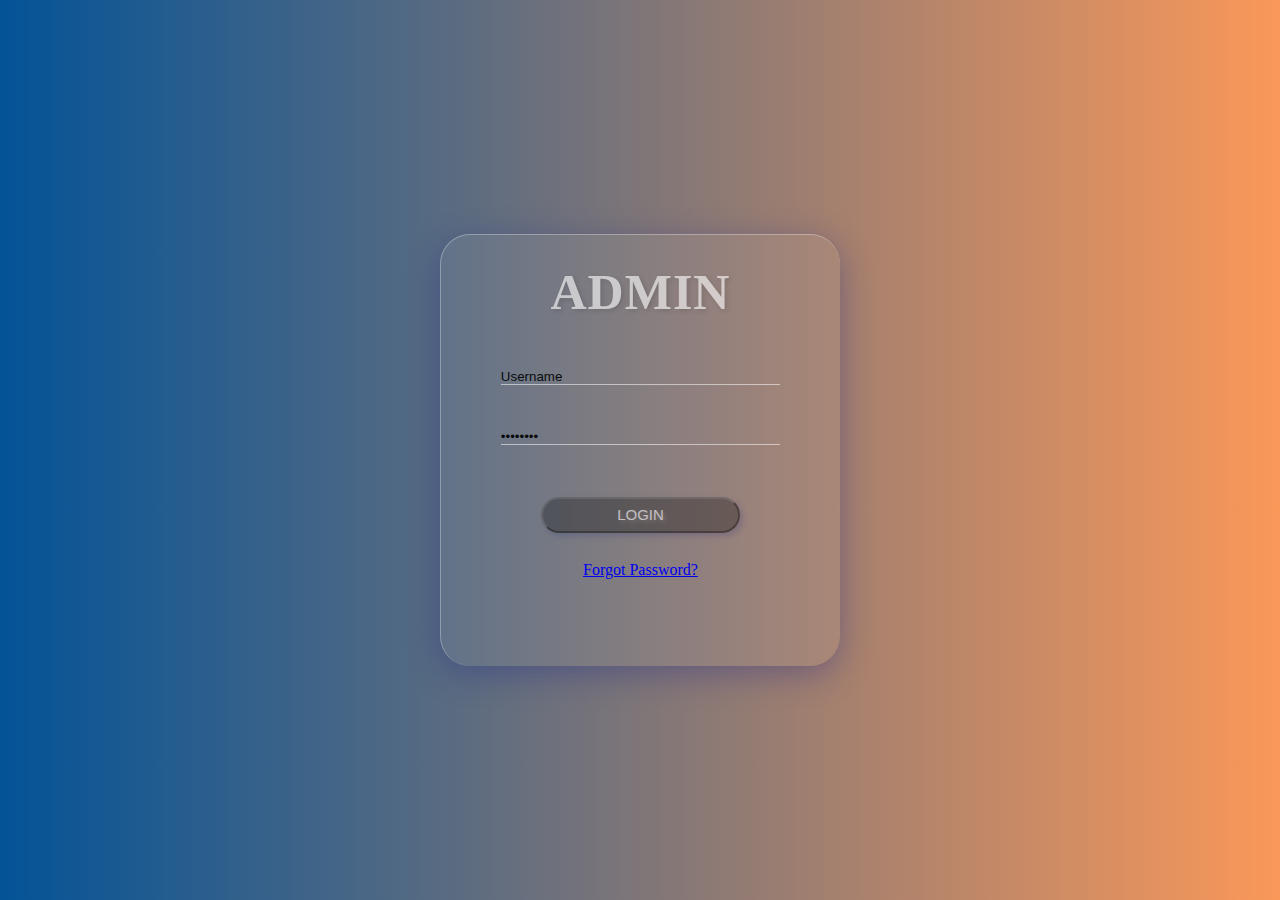
<file: iSmile/adminlog.html>
<!DOCTYPE html>
<html lang="en" dir="ltr">
  <head>
    <meta charset="utf-8">
    <title></title>
    <link rel="stylesheet" href="css/adminlogsty.css">
    <script defer src="main.js">

    </script>
  </head>
  <body>
        <div id="error">

        </div>
       <form id="form"class="" action="split.html" method="post">
             <h1>ADMIN</h1>
             <label for="name"></label>
             <input id="name" type="text" name="" value="Username" required>

             <label for="password"></label>
             <input id="password" type="password" name="" value="password" required>
             <button type="submit" name="submit">LOGIN</button>
              <a href="#">Forgot Password?</a>
       </form>

  </body>
</html>
</file>
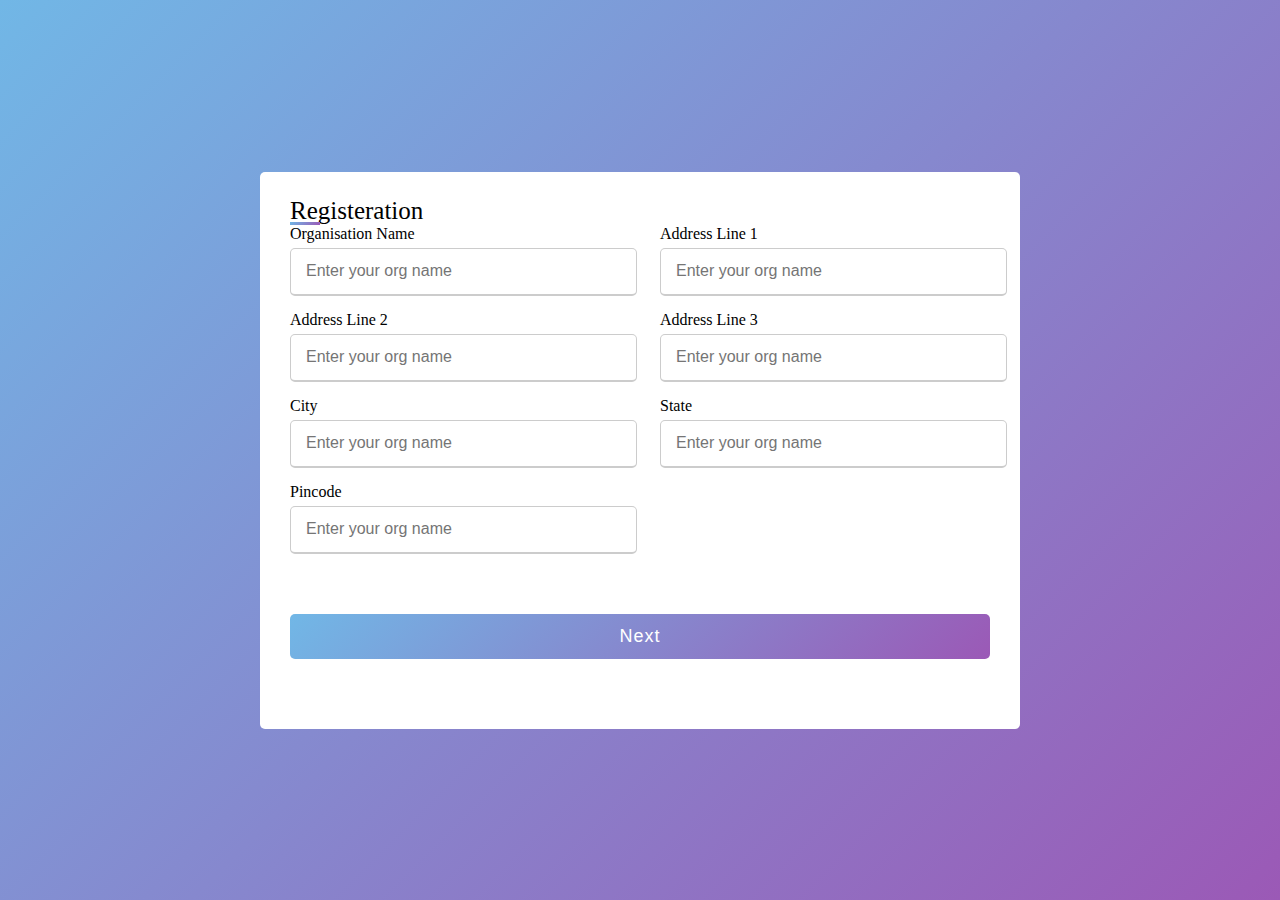
<file: iSmile/application.html>
<!DOCTYPE html>
<html lang="en" dir="ltr">
  <head>
    <meta charset="utf-8">
    <title></title>
    <link rel="stylesheet" href="css/application.css">
  </head>
  <body>
        <div class="container">
          <div class="title">Registeration</div>
          <form class="" action="appnext.html" method="post">
            <div class="user-details">
              <div class="input-box">

                <span class="details">Organisation Name</span>
                <input type="text" name="" value="" placeholder="Enter your org name" required>
              </div>

              <div class="input-box">

                <span class="details">Address Line 1</span>
                <input type="text" name="" value="" placeholder="Enter your org name" required>
              </div>

              <div class="input-box">

                <span class="details">Address Line 2</span>
                <input type="text" name="" value="" placeholder="Enter your org name" >
              </div>


              <div class="input-box">

                <span class="details">Address Line 3</span>
                <input type="text" name="" value="" placeholder="Enter your org name" >
              </div>


              <div class="input-box">

                <span class="details">City</span>
                <input type="text" name="" value="" placeholder="Enter your org name" >
              </div>



              <div class="input-box">

                <span class="details">State</span>
                <input type="text" name="" value="" placeholder="Enter your org name" >
              </div>



              <div class="input-box">

                <span class="details">Pincode</span>
                <input type="text" name="" value="" placeholder="Enter your org name" required>
              </div>





            </div>
            <div class="button">
              <input type="submit" name="" value="Next">
            </div>

          </form>
        </div>
  </body>
</html>
</file>
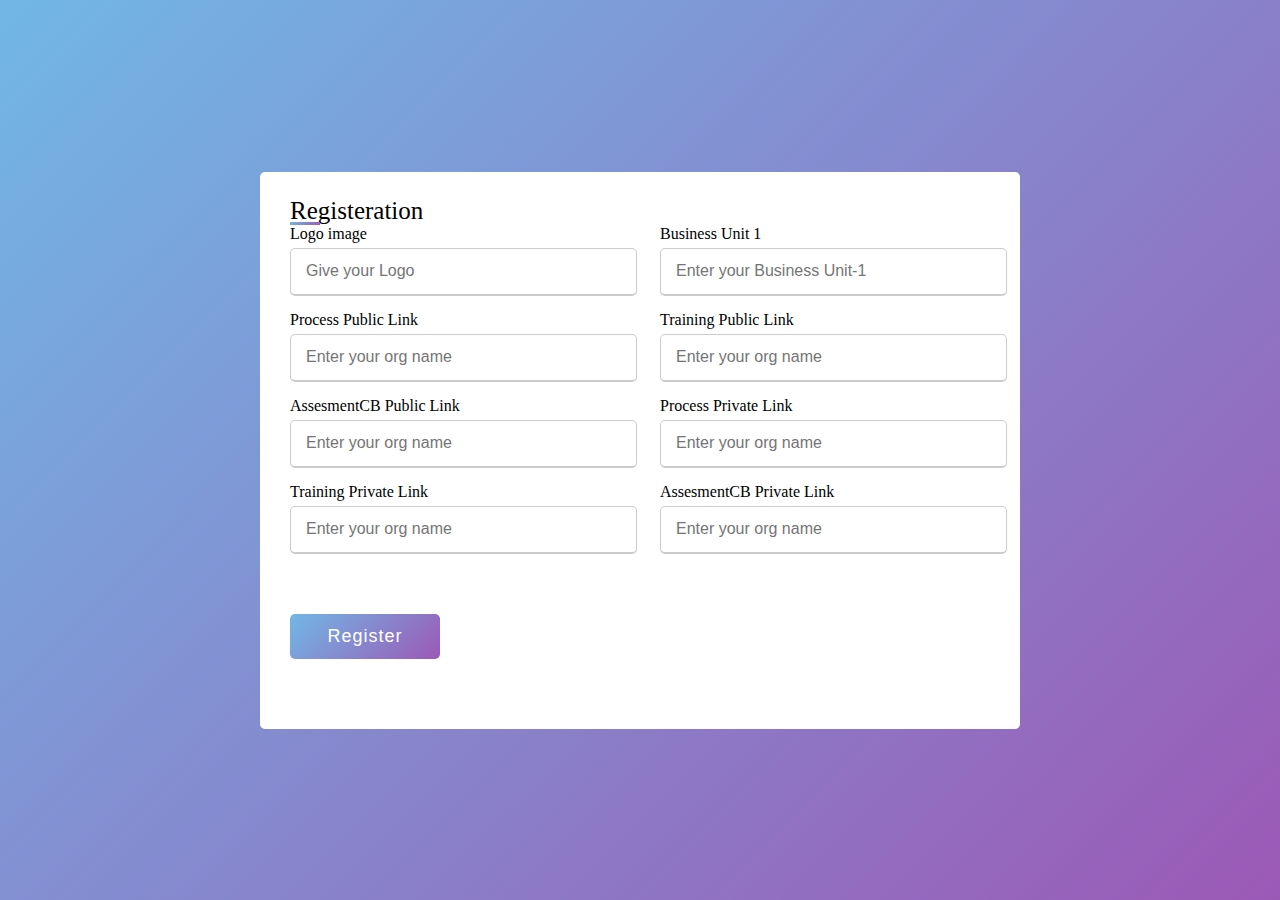
<file: iSmile/appnext.html>
<!DOCTYPE html>
<html lang="en" dir="ltr">
  <head>
    <meta charset="utf-8">
    <title></title>
    <link rel="stylesheet" href="css/appnext.css">
  </head>
  <body>
    <div class="container">
      <div class="title">Registeration</div>
      <form class="" action="#" method="post">
        <div class="user-details">
    <div class="input-box">


    <span class="details">Logo image</span>
    <input type="text" name="" value="" placeholder="Give your Logo" required>
  </div>

  <div class="input-box">

    <span class="details">Business Unit 1</span>
    <input type="text" name="" value="" placeholder="Enter your Business Unit-1 " required>
  </div>

  <div class="input-box">

    <span class="details">Process Public Link</span>
    <input type="text" name="" value="" placeholder="Enter your org name" required>
  </div>


  <div class="input-box">

    <span class="details">Training Public Link</span>
    <input type="text" name="" value="" placeholder="Enter your org name" required>
  </div>



  <div class="input-box">

    <span class="details">AssesmentCB Public Link</span>
    <input type="text" name="" value="" placeholder="Enter your org name" required>
  </div>



  <div class="input-box">

    <span class="details">Process Private Link</span>
    <input type="text" name="" value="" placeholder="Enter your org name" required>
  </div>



  <div class="input-box">

    <span class="details">Training Private Link</span>
    <input type="text" name="" value="" placeholder="Enter your org name" required>
  </div>


  <div class="input-box">

    <span class="details">AssesmentCB Private Link</span>
    <input type="text" name="" value="" placeholder="Enter your org name" required>
  </div>




  <div class="button">
    <input type="submit" name="" value="Register">
  </div>
  </form>
  </div>
  </body>
</html><div class="input-box">
</file>
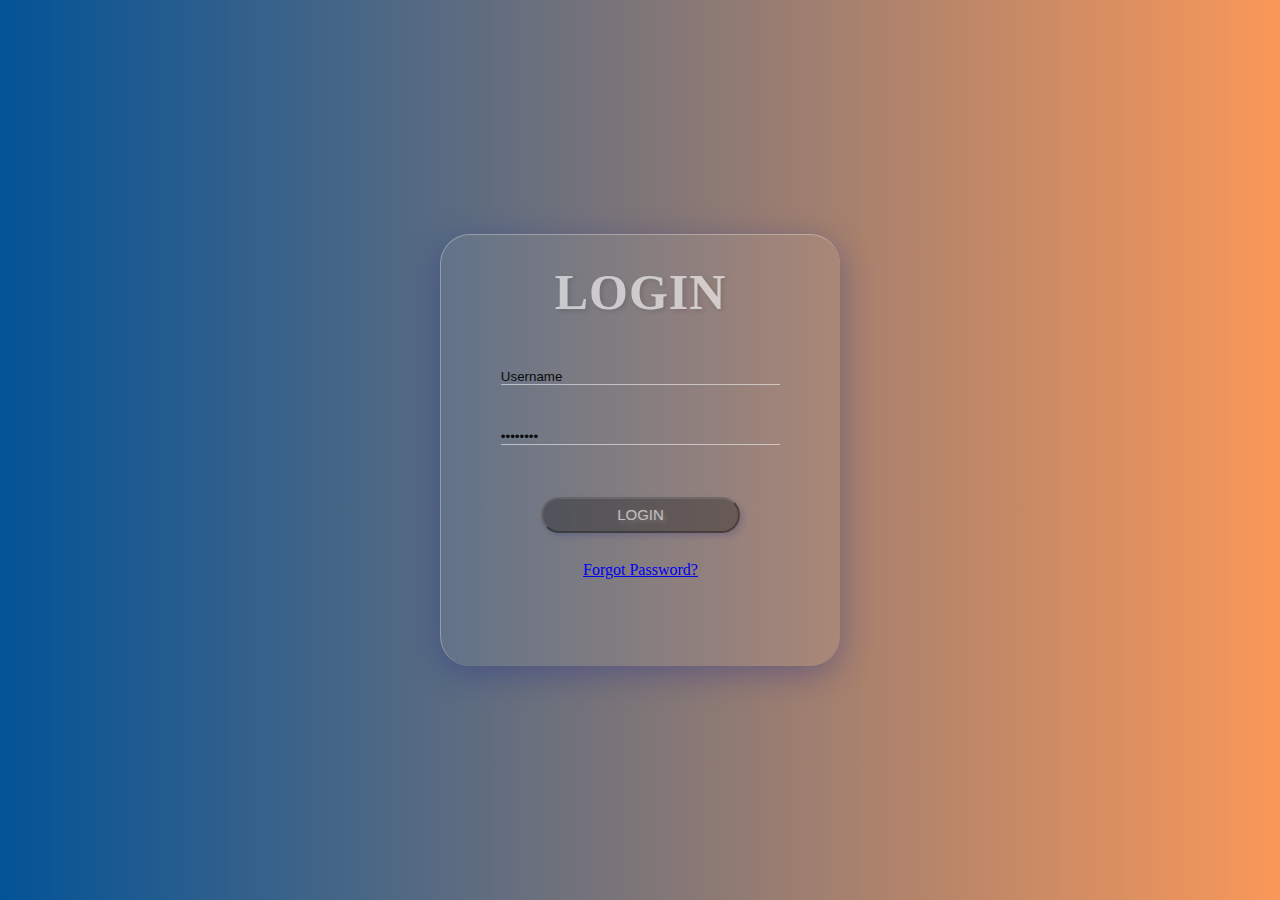
<file: iSmile/coordinator.html>
<!DOCTYPE html>
<html lang="en" dir="ltr">
  <head>
    <meta charset="utf-8">
    <title></title>
    <link rel="stylesheet" href="css/adminlogsty.css">
    <script defer src="main.js">

    </script>
  </head>
  <body>
        <div id="error">

        </div>
       <form id="form"class="" action="index.html" method="post">
             <h1>LOGIN</h1>
             <label for="name"></label>
             <input id="name" type="text" name="" value="Username" required>

             <label for="password"></label>
             <input id="password" type="password" name="" value="password" required>
              <button type="submit" name="submit">LOGIN</button>
              <a href="#">Forgot Password?</a>
       </form>

  </body>
</html>
</file>
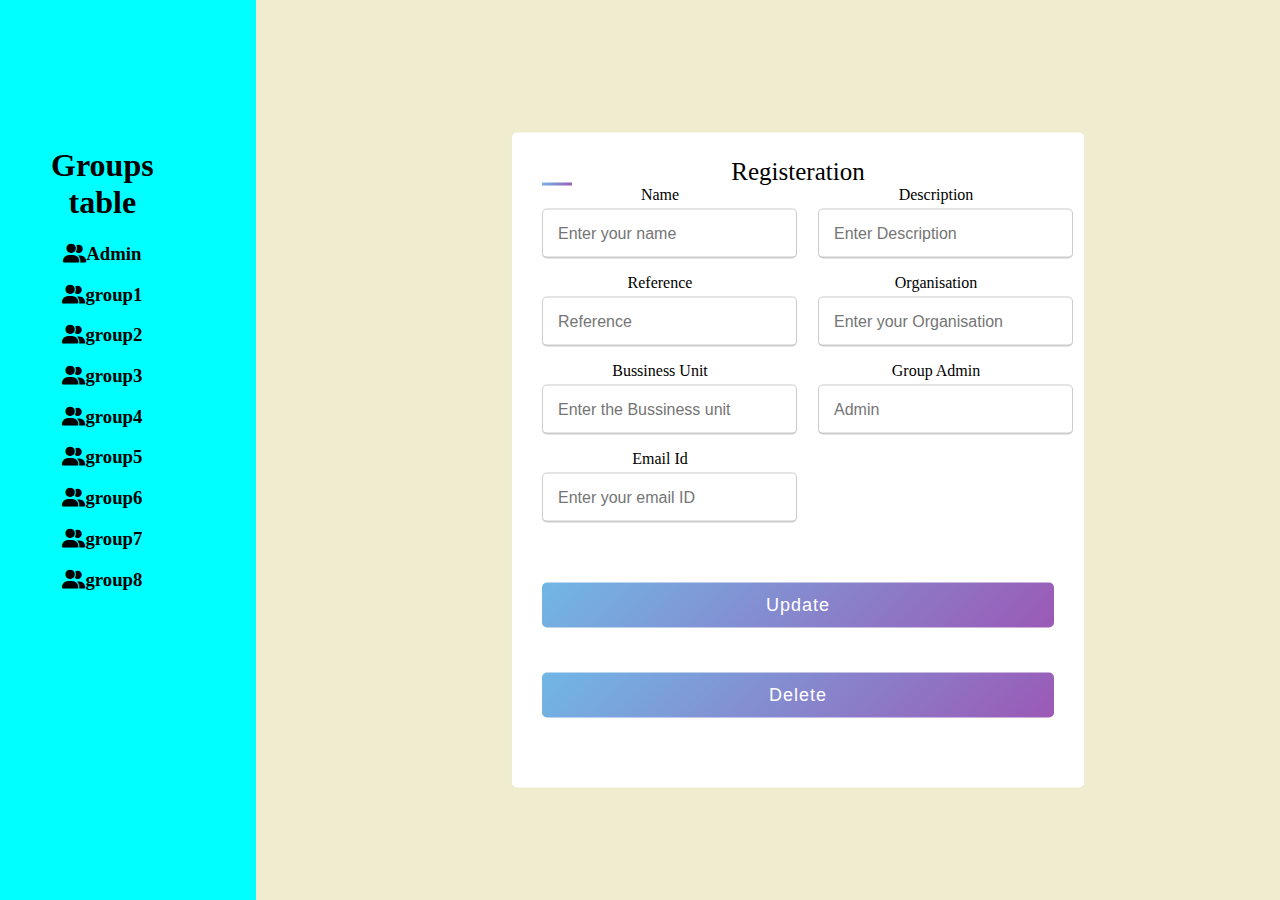
<file: iSmile/groups.html>
<!DOCTYPE html>
<html lang="en" dir="ltr">
  <head>
    <meta charset="utf-8">
    <title></title>
    <link rel="stylesheet" href="https://cdnjs.cloudflare.com/ajax/libs/font-awesome/6.1.2/css/all.min.css">
    <link rel="stylesheet" href="css/groups.css">
  </head>
  <body>

  <div class="split left">
    <div class="center">
      <h1>Groups table</h1>
      <h3><i class="fa-solid fa-user-group"></i>Admin</h3>
      <h3><i class="fa-solid fa-user-group"></i>group1</h3>
      <h3><i class="fa-solid fa-user-group"></i>group2</h3>
      <h3><i class="fa-solid fa-user-group"></i>group3</h3>
      <h3><i class="fa-solid fa-user-group"></i>group4</h3>
      <h3><i class="fa-solid fa-user-group"></i>group5</h3>
      <h3><i class="fa-solid fa-user-group"></i>group6</h3>
      <h3><i class="fa-solid fa-user-group"></i>group7</h3>
      <h3><i class="fa-solid fa-user-group"></i>group8</h3>

    </div>
  </div>

  <div class="splitt right">
    <div class="centered">

      <div class="container">
        <div class="title">Registeration</div>
        <form class="" action="#" method="post">
          <div class="user-details">
            <div class="input-box">

              <span class="details">Name</span>
              <input type="text" name="" value="" placeholder="Enter your name" required>
            </div>

            <div class="input-box">

              <span class="details">Description</span>
              <input type="text" name="" value="" placeholder="Enter Description" required>
            </div>

            <div class="input-box">

              <span class="details">Reference</span>
              <input type="text" name="" value="" placeholder="Reference" >
            </div>


            <div class="input-box">

              <span class="details">Organisation</span>
              <input type="text" name="" value="" placeholder="Enter your Organisation" >
            </div>


            <div class="input-box">

              <span class="details">Bussiness Unit</span>
              <input type="text" name="" value="" placeholder="Enter the Bussiness unit " >
            </div>

            <div class="input-box">

              <span class="details">Group Admin</span>
              <input type="text" name="" value="" placeholder="Admin" >
            </div>

            <div class="input-box">

              <span class="details">Email Id</span>
              <input type="text" name="" value="" placeholder="Enter your email ID" >
            </div>
          </div>
          <div class="button">
            <input type="submit" name="" value="Update">
          </div>
          <div class="button">
            <input type="submit" name="" value="Delete">
          </div>
        </form>
      </div>

    </div>
  </div>

  </body>
</html>
</file>
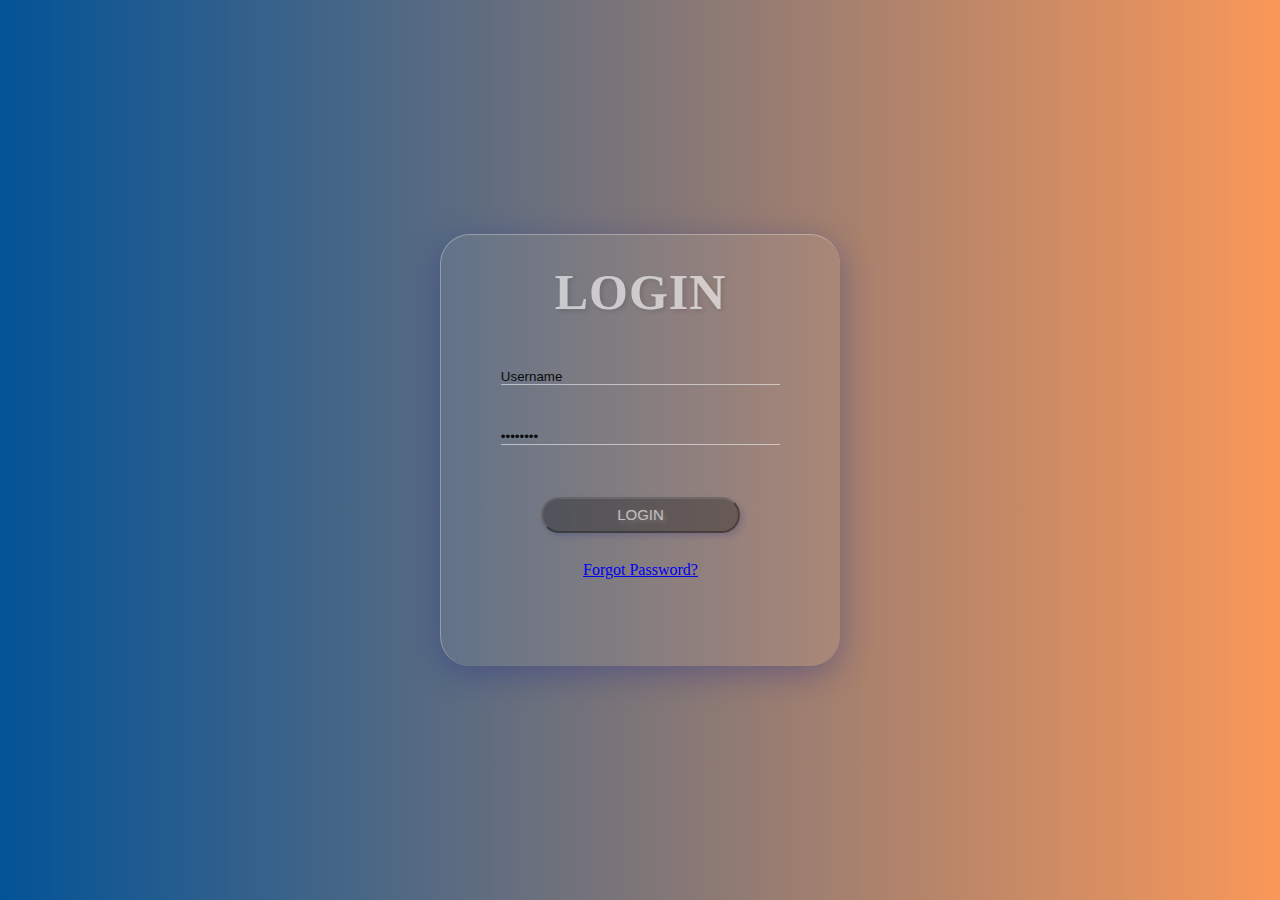
<file: iSmile/manager.html>
<!DOCTYPE html>
<html lang="en" dir="ltr">
  <head>
    <meta charset="utf-8">
    <title></title>
    <link rel="stylesheet" href="css/adminlogsty.css">
    <script defer src="main.js">

    </script>
  </head>
  <body>
        <div id="error">

        </div>
       <form id="form"class="" action="#" method="post">
             <h1>LOGIN</h1>
             <label for="name"></label>
             <input id="name" type="text" name="" value="Username" required>

             <label for="password"></label>
             <input id="password" type="password" name="" value="password" required>
              <button type="submit" name="submit">LOGIN</button>
              <a href="#">Forgot Password?</a>
       </form>

  </body>
</html>
</file>
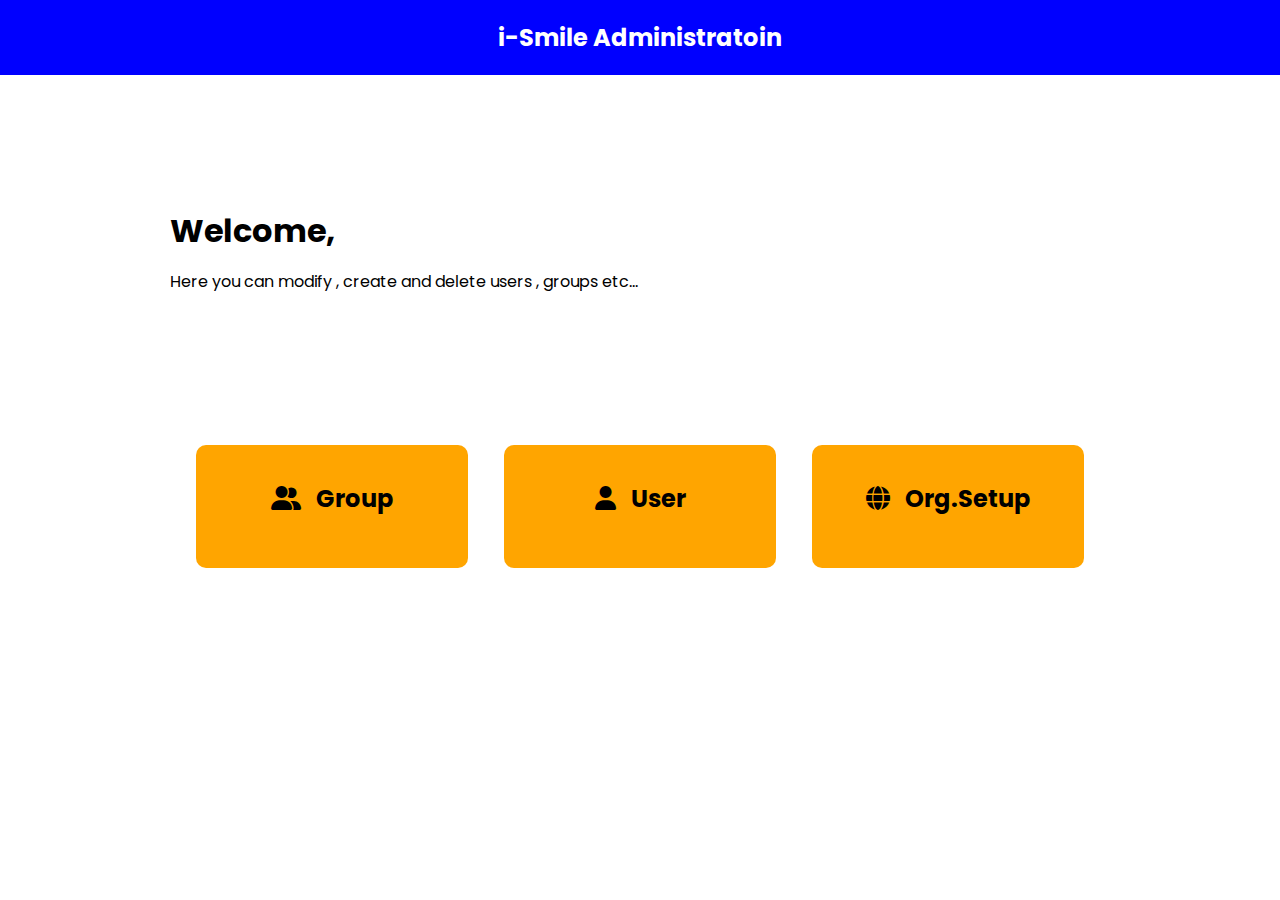
<file: iSmile/split.html>
<!DOCTYPE html>
<html lang="en" dir="ltr">
  <head>
    <meta charset="utf-8">
    <title></title>
    <link rel="stylesheet" href="https://cdnjs.cloudflare.com/ajax/libs/font-awesome/6.1.2/css/all.min.css">
    <link rel="stylesheet" href="css/split.css">
  </head>
  <body>
    <nav class="Navbar">

        <div class="logo">i-Smile Administratoin</div>
    </nav>
    <header class="header">
        <div class="container">
          <div class="">
                <h1>Welcome,</h1>
                <p>Here you can modify , create and delete users , groups etc...</p>
          </div>


        </div>
    </header>
      <section class="boxes">
          <div class="container">
            <a href="application.html">
            <div class="box">


                <h2><i class="fa-solid fa-globe"></i>Org.Setup
                </h2>
                <p> </p>

              </div></a>
          <a href="users.html">
          <div class="box">
           <h2><i class="fa-solid fa-user"></i>User</h2>
         <p>
         </p>

       </div>
       </a>
       <a href="groups.html">
       <div class="box">

          <h2><i class="fa-solid fa-user-group"></i>Group</h2>
          <p>

          </p>
      
        </div></a>
          </div>
      </section>
  </body>
</html>
</file>
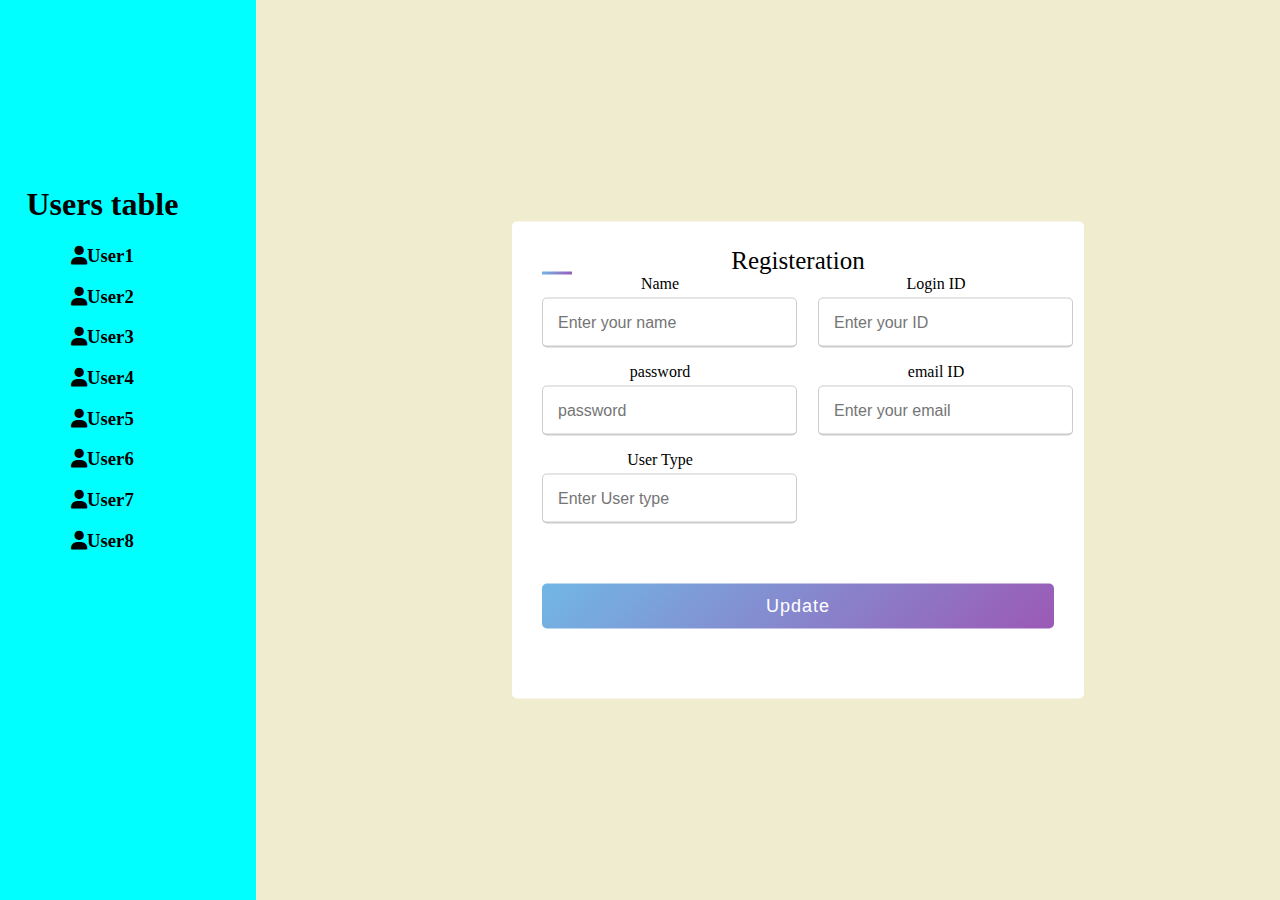
<file: iSmile/users.html>
<!DOCTYPE html>
<html lang="en" dir="ltr">
  <head>
    <meta charset="utf-8">
    <title></title>
    <link rel="stylesheet" href="https://cdnjs.cloudflare.com/ajax/libs/font-awesome/6.1.2/css/all.min.css">
    <link rel="stylesheet" href="css/users.css">
  </head>
  <body>

  <div class="split left">
    <div class="center">
      <h1>Users table</h1>
      <h3><i class="fa-solid fa-user"></i>User1</h3>
      <h3><i class="fa-solid fa-user"></i>User2</h3>
      <h3><i class="fa-solid fa-user"></i>User3</h3>
      <h3><i class="fa-solid fa-user"></i>User4</h3>
      <h3><i class="fa-solid fa-user"></i>User5</h3>
      <h3><i class="fa-solid fa-user"></i>User6</h3>
      <h3><i class="fa-solid fa-user"></i>User7</h3>
      <h3><i class="fa-solid fa-user"></i>User8</h3>

    </div>
  </div>

  <div class="splitt right">
    <div class="centered">

      <div class="container">
        <div class="title">Registeration</div>
        <form class="" action="#" method="post">
          <div class="user-details">
            <div class="input-box">

              <span class="details">Name</span>
              <input type="text" name="" value="" placeholder="Enter your name" required>
            </div>

            <div class="input-box">

              <span class="details">Login ID</span>
              <input type="text" name="" value="" placeholder="Enter your ID" required>
            </div>

            <div class="input-box">

              <span class="details">password</span>
              <input type="text" name="" value="" placeholder="password" >
            </div>


            <div class="input-box">

              <span class="details">email ID</span>
              <input type="text" name="" value="" placeholder="Enter your email" >
            </div>


            <div class="input-box">

              <span class="details">User Type</span>
              <input type="text" name="" value="" placeholder="Enter User type" >
            </div>

          </div>
          <div class="button">
            <input type="submit" name="" value="Update">
          </div>

        </form>
      </div>

    </div>
  </div>

  </body>
</html>
</file>
<file: iSmile/css/adminlogsty.css>
*{
  margin: 0;
  padding: 0;
  box-sizing: border-box;
  cursor: auto;
}

body{
    height: 100vh;
    width: 100%;
    display: flex;
    justify-content: center;
    align-items: center;
    background: linear-gradient(to right, #035397, #FA9859);
}
form{
  width: 25rem ;
  height: 27rem;
  display: flex;
  flex-direction: column;
  background: rgba(255,255,255,0.06);
  box-shadow: 0 8px 32px 0 rgba(31,38,135,.37);
  border-radius: 30px;
  border-left: 1px solid rgba(255,255,255,0.3);
  border-top: 1px solid rgba(255,255,255,0.3);
}
h1{
  margin-top: 7%;
  font-size: 50px;
  text-align: center;
  color: white;
  text-shadow: 2px 2px 4px rgba(0,0,0,0.2);
  letter-spacing: 1px;
  margin-bottom:  7%;
  opacity: 0.6;
}
label{
  font-size: 20px;
  color: white;
  margin-left: 10%;
  opacity: .8;


}

input{
  width: 70%;
  margin: 5% auto;
  margin-bottom: 6%;
  border: none;
  outline: none;
  background: transparent;
  border-bottom: 1px solid rgba(255, 255, 255, 0.6);
  opacity: 0.9;
}
button{
  width: 50%;
  margin: 7% auto;
  color: white;
  font-size: 15px;
  opacity: 0.5;
  background: rgba(0, 0, 0, 0.6);
  padding: 2%;
  border-radius: 20px;
  text-shadow: 2px 2px 4px rgba(255, 255, 255, 0.3);
  box-shadow: 3px 3px 5px rgba(31,38,135,.37);

}

a{
  text-align: center;

}
</file>
<file: iSmile/css/application.css>
*{
  margin: 0;
  padding: 0;
  box-sizing: 0;
}

body{
  display: flex;
  height: 100vh;
  justify-content: center;
  align-items: center;
  background: linear-gradient(135deg,#71b7e6,#9b59b6);
}
.container{
  max-width: 700px;
  width: 100%;
  padding: 25px 30px;
  background: #fff;
  border-radius: 5px;
}

.container .title{

  font-size: 25px;
  font-weight: 500;
  position: relative;
}

.container .title::before{
  content: '';
  left: 0;
  bottom: 0;
  position: absolute;
  height: 3px;
  width: 30px;
  background: linear-gradient(135deg,#71b7e6,#9b59b6);

}

.container form .user-details{
  display: flex;
  flex-wrap: wrap;
  justify-content: space-between;
}

form .user-details .input-box{
  margin-bottom: 15px;
  width: calc(100%/2 - 20px);
}
.user-details .input-box .details{
  display: block;
  margin-bottom: 5px;
  font-weight: 500;
}

.user-details .input-box input{
  height: 45px;
  width: 100%;
  outline: none;
  border-radius: 5px;
  border: 1px solid #ccc;
  padding-left: 15px;
  font-size:16px;
  border-bottom-width: 2px;
  transition: all 0.3s ease;
}

form .button{
  height: 45px;
  margin: 45px 0;
}

form .button input{
  height: 100%;
  width: 100%;
  outline:none;
  color: #fff;
  border: none;
  font-size: 18px;
  font-weight: 500;
  border-radius:5px;
  letter-spacing: 1px;
  background: linear-gradient(135deg,#71b7e6,#9b59b6);

}

form .button input:hover{
  background: linear-gradient(135deg,#9b59b6,#71b7e6);

}
/*input[type=text], input[type=email], input[type=number], input[type=select], input[type=date],input[type=select],input[type=password], input[type=tel]
{
    width: 45%;
    padding: 12px;
    border: 1px solid rgb(168, 166, 166);
    border-radius: 4px;
    resize: vertical;
}
textarea{
    width:45%;
    padding: 12px;
    border: 1px solid rgb(168, 166, 166);
    border-radius: 4px;
    resize: vertical;
}
input[type=radio],input[type=checkbox]{
    width: 1%;
    padding-left: 0%;
    border: 1px solid rgb(168, 166, 166);
    border-radius: 4px;
    resize: vertical;
}
h1{
    font-family: Arial;
    font-size: medium;
    font-style: normal;
    font-weight: bold;
    color: brown;
    text-align: center;
    text-decoration: underline;
}
label{
    padding: 12px 12px 12px 0;
    display: inline-block;
}
input[type=submit] {
    background-color: #4CAF50;
    color: white;
    padding: 12px 20px;
    border: none;
    border-radius: 4px;
    cursor: pointer;
    float:left;
}
input[type=submit]:hover {
background-color: #32a336;
}
.container{
    border-radius: 5px;
    background-color:#f2f2f2;
    padding: 20px;
}
.col-10{
    float: left;
    width:10%;
    margin-top: 6px;
}
.col-90{
    float: left;
    width: 90%;
    margin-top: 6px;
}
.row:after{
    content: "";
    display: table;
    clear: both;
}
*/
@media (max-width: 584px) {
    .container{
      max-width: 100%;

    }

    form .user-details .input-box{
      margin-bottom: 15px;
      width: 100%;
    }

    .container form .user-details{
      max-height: 300px;
      overflow-y: scroll;
    }
    .user-details::-webkit-scrollbar{
      width: 0;
    }
}
</file>
<file: iSmile/css/appnext.css>
*{
  margin: 0;
  padding: 0;
  box-sizing: 0;
}

body{
  display: flex;
  height: 100vh;
  justify-content: center;
  align-items: center;
  background: linear-gradient(135deg,#71b7e6,#9b59b6);
}
.container{
  max-width: 700px;
  width: 100%;
  padding: 25px 30px;
  background: #fff;
  border-radius: 5px;
}

.container .title{

  font-size: 25px;
  font-weight: 500;
  position: relative;
}

.container .title::before{
  content: '';
  left: 0;
  bottom: 0;
  position: absolute;
  height: 3px;
  width: 30px;
  background: linear-gradient(135deg,#71b7e6,#9b59b6);

}

.container form .user-details{
  display: flex;
  flex-wrap: wrap;
  justify-content: space-between;
}

form .user-details .input-box{
  margin-bottom: 15px;
  width: calc(100%/2 - 20px);
}
.user-details .input-box .details{
  display: block;
  margin-bottom: 5px;
  font-weight: 500;
}

.user-details .input-box input{
  height: 45px;
  width: 100%;
  outline: none;
  border-radius: 5px;
  border: 1px solid #ccc;
  padding-left: 15px;
  font-size:16px;
  border-bottom-width: 2px;
  transition: all 0.3s ease;
}

form .button{
  height: 45px;
  margin: 45px 0;
}

form .button input{
  height: 100%;
  width: 200%;
  outline:none;
  color: #fff;
  border: none;
  font-size: 18px;
  font-weight: 500;
  border-radius:5px;
  letter-spacing: 1px;
  background: linear-gradient(135deg,#71b7e6,#9b59b6);
}

form .button input:hover{
  background: linear-gradient(135deg,#9b59b6,#71b7e6);

}
/*input[type=text], input[type=email], input[type=number], input[type=select], input[type=date],input[type=select],input[type=password], input[type=tel]
{
    width: 45%;
    padding: 12px;
    border: 1px solid rgb(168, 166, 166);
    border-radius: 4px;
    resize: vertical;
}
textarea{
    width:45%;
    padding: 12px;
    border: 1px solid rgb(168, 166, 166);
    border-radius: 4px;
    resize: vertical;
}
input[type=radio],input[type=checkbox]{
    width: 1%;
    padding-left: 0%;
    border: 1px solid rgb(168, 166, 166);
    border-radius: 4px;
    resize: vertical;
}
h1{
    font-family: Arial;
    font-size: medium;
    font-style: normal;
    font-weight: bold;
    color: brown;
    text-align: center;
    text-decoration: underline;
}
label{
    padding: 12px 12px 12px 0;
    display: inline-block;
}
input[type=submit] {
    background-color: #4CAF50;
    color: white;
    padding: 12px 20px;
    border: none;
    border-radius: 4px;
    cursor: pointer;
    float:left;
}
input[type=submit]:hover {
background-color: #32a336;
}
.container{
    border-radius: 5px;
    background-color:#f2f2f2;
    padding: 20px;
}
.col-10{
    float: left;
    width:10%;
    margin-top: 6px;
}
.col-90{
    float: left;
    width: 90%;
    margin-top: 6px;
}
.row:after{
    content: "";
    display: table;
    clear: both;
}
*/
@media (max-width: 584px) {
    .container{
      max-width: 100%;

    }

    form .user-details .input-box{
      margin-bottom: 15px;
      width: 100%;
    }

    .container form .user-details{
      max-height: 300px;
      overflow-y: scroll;
    }
    .user-details::-webkit-scrollbar{
      width: 0;
    }
}
</file>
<file: iSmile/css/groups.css>
.split {
  height: 100%;
  position: fixed;
  width: 20%;
  z-index: 1;
  top: 0;
  overflow-x: hidden;
  padding-top: 20px;
}

.splitt {
  height: 100%;
  width: 80%;
  position: fixed;
  z-index: 1;
  top: 0;
  overflow-x: hidden;
  padding-top: 20px;
}

/* Control the left side */
.left {
  left: 0;
  background-color: cyan;
}

/* Control the right side */
.right {
  right: 0;
  background-color: #F0ECCF;
}

/* If you want the content centered horizontally and vertically */
.centered {
  position: absolute;
  top: 50%;
  left: 50%;
  transform: translate(-50%, -50%);
  text-align: center;
}

.center {
  position: absolute;
  top: 40%;
  left: 40%;
  transform: translate(-50%, -50%);
  text-align: center;
}

.container{
  max-width: 700px;
  width: 100%;
  padding: 25px 30px;
  background: #fff;
  border-radius: 5px;
}

.container .title{

  font-size: 25px;
  font-weight: 500;
  position: relative;
}

.container .title::before{
  content: '';
  left: 0;
  bottom: 0;
  position: absolute;
  height: 3px;
  width: 30px;
  background: linear-gradient(135deg,#71b7e6,#9b59b6);

}

.container form .user-details{
  display: flex;
  flex-wrap: wrap;
  justify-content: space-between;
}

form .user-details .input-box{
  margin-bottom: 15px;
  width: calc(100%/2 - 20px);
}
.user-details .input-box .details{
  display: block;
  margin-bottom: 5px;
  font-weight: 500;
}

.user-details .input-box input{
  height: 45px;
  width: 100%;
  outline: none;
  border-radius: 5px;
  border: 1px solid #ccc;
  padding-left: 15px;
  font-size:16px;
  border-bottom-width: 2px;
  transition: all 0.3s ease;
}

form .button{
  height: 45px;
  margin: 45px 0;
}

form .button input{
  height: 100%;
  width: 100%;
  outline:none;
  color: #fff;
  border: none;
  font-size: 18px;
  font-weight: 500;
  border-radius:5px;
  letter-spacing: 1px;
  background: linear-gradient(135deg,#71b7e6,#9b59b6);

}

form .button input:hover{
  background: linear-gradient(135deg,#9b59b6,#71b7e6);

}

/* Style the image inside the centered container, if needed */
/*.centered img {
  width: 150px;
  border-radius: 50%;
}
</file>
<file: iSmile/css/split.css>
@import url('https://fonts.googleapis.com/css2?family=Poppins:wght@500&display=swap');

*{
  box-sizing: border-box;
  margin: 0;
  padding: 0;
}
body{
  font-family: 'Poppins', sans-serif;
  font-size: 16px;
  line-height: 1.5;
  color:black;
  /*background: lightblue;*/

  height: 100%;
}

img{
  max-width: 100%;
  border-radius: 20%;
}

h1,h2{
  margin-bottom: 15px;

}

.container{
  max-width: 1000px;
  margin: 0 auto;
  padding: 0 30px;
  height: 350px;
}


.Navbar{

color: white;
background-color: blue;
/*color: black;
background: #0096FF;*/
height: 75px;
}

ul{
  list-style-type: none ;
}

ul{
list-style-type:none;

}

.logo{
font-size: x-large;
font-weight: bold;
/*display: flex;
justify-content: center;
align-items: center;*/
}

/*.Navbar a{
  color: white;
  font-size: 18px;
  font-weight:bold;
  text-decoration: none;
}*/

.Navbar{

  display: flex;
  align-items: center;
  padding: 30px;
  justify-content: center;

}

/*.Navbar a:hover{
    color: lightblue;
}

.Navbar .container{
  display: flex;
  justify-content: space-between;
  align-items: center;
  height: 100%;
}

.Navbar ul{
  display: flex;
}

.Navbar ul li{
  margin-left: 20px;
}*/

.header{
    /*background-color:#FFB3B3;*/
}

.header .container{
  color: black;
  display:flex;
  align-items: center;
  justify-content: space-between;
}

.header img{
  max-height: 400px;
}

.boxes .container{
  display: flex;
  align-items: baseline;
  justify-content: space-evenly;
  align-content:flex-start:;
  flex-wrap: wrap;
  flex-direction: row-reverse;
}

.container .box{
  margin-left: 40px;
  background-color: orange;
  border-radius: 10px;
  margin: 20px 10px;
  padding: 15px 20px;
  min-width: 200px;

}

a{
        text-decoration:none;
        color:black;
      }

.box i{
  margin-right: 15px;
  gap : 10rem;

}

.box{
  display: flex;
  justify-content: center;
  align-items: center;
  transition: all 400ms ease;
  width: 272px;
  height: 123px;

}

.box:hover{
  transform:scale(1.3);
  background: grey;
  box-shadow: 5px 5px 5px #000;
  z-index: 2;
}
@media(max-width:768px) {
    .header .container{
      flex-direction: column;
      text-align: center;
      padding: 20px;
    }

    .boxes .container{
      display: block;
      align-items: center;
    }

}
</file>
<file: iSmile/css/users.css>
.split {
  height: 100%;
  position: fixed;
  width: 20%;
  z-index: 1;
  top: 0;
  overflow-x: hidden;
  padding-top: 20px;
}

.splitt {
  height: 100%;
  width: 80%;
  position: fixed;
  z-index: 1;
  top: 0;
  overflow-x: hidden;
  padding-top: 20px;
}

/* Control the left side */
.left {
  left: 0;
  background-color: cyan;
}

/* Control the right side */
.right {
  right: 0;
  background-color: #F0ECCF;
}

/* If you want the content centered horizontally and vertically */
.centered {
  position: absolute;
  top: 50%;
  left: 50%;
  transform: translate(-50%, -50%);
  text-align: center;
}

.center {
  position: absolute;
  top: 40%;
  left: 40%;
  transform: translate(-50%, -50%);
  text-align: center;
}

.container{
  max-width: 700px;
  width: 100%;
  padding: 25px 30px;
  background: #fff;
  border-radius: 5px;
}

.container .title{

  font-size: 25px;
  font-weight: 500;
  position: relative;
}

.container .title::before{
  content: '';
  left: 0;
  bottom: 0;
  position: absolute;
  height: 3px;
  width: 30px;
  background: linear-gradient(135deg,#71b7e6,#9b59b6);

}

.container form .user-details{
  display: flex;
  flex-wrap: wrap;
  justify-content: space-between;
}

form .user-details .input-box{
  margin-bottom: 15px;
  width: calc(100%/2 - 20px);
}
.user-details .input-box .details{
  display: block;
  margin-bottom: 5px;
  font-weight: 500;
}

.user-details .input-box input{
  height: 45px;
  width: 100%;
  outline: none;
  border-radius: 5px;
  border: 1px solid #ccc;
  padding-left: 15px;
  font-size:16px;
  border-bottom-width: 2px;
  transition: all 0.3s ease;
}

form .button{
  height: 45px;
  margin: 45px 0;
}

form .button input{
  height: 100%;
  width: 100%;
  outline:none;
  color: #fff;
  border: none;
  font-size: 18px;
  font-weight: 500;
  border-radius:5px;
  letter-spacing: 1px;
  background: linear-gradient(135deg,#71b7e6,#9b59b6);

}

form .button input:hover{
  background: linear-gradient(135deg,#9b59b6,#71b7e6);

}

/* Style the image inside the centered container, if needed */
/*.centered img {
  width: 150px;
  border-radius: 50%;
}
</file>
